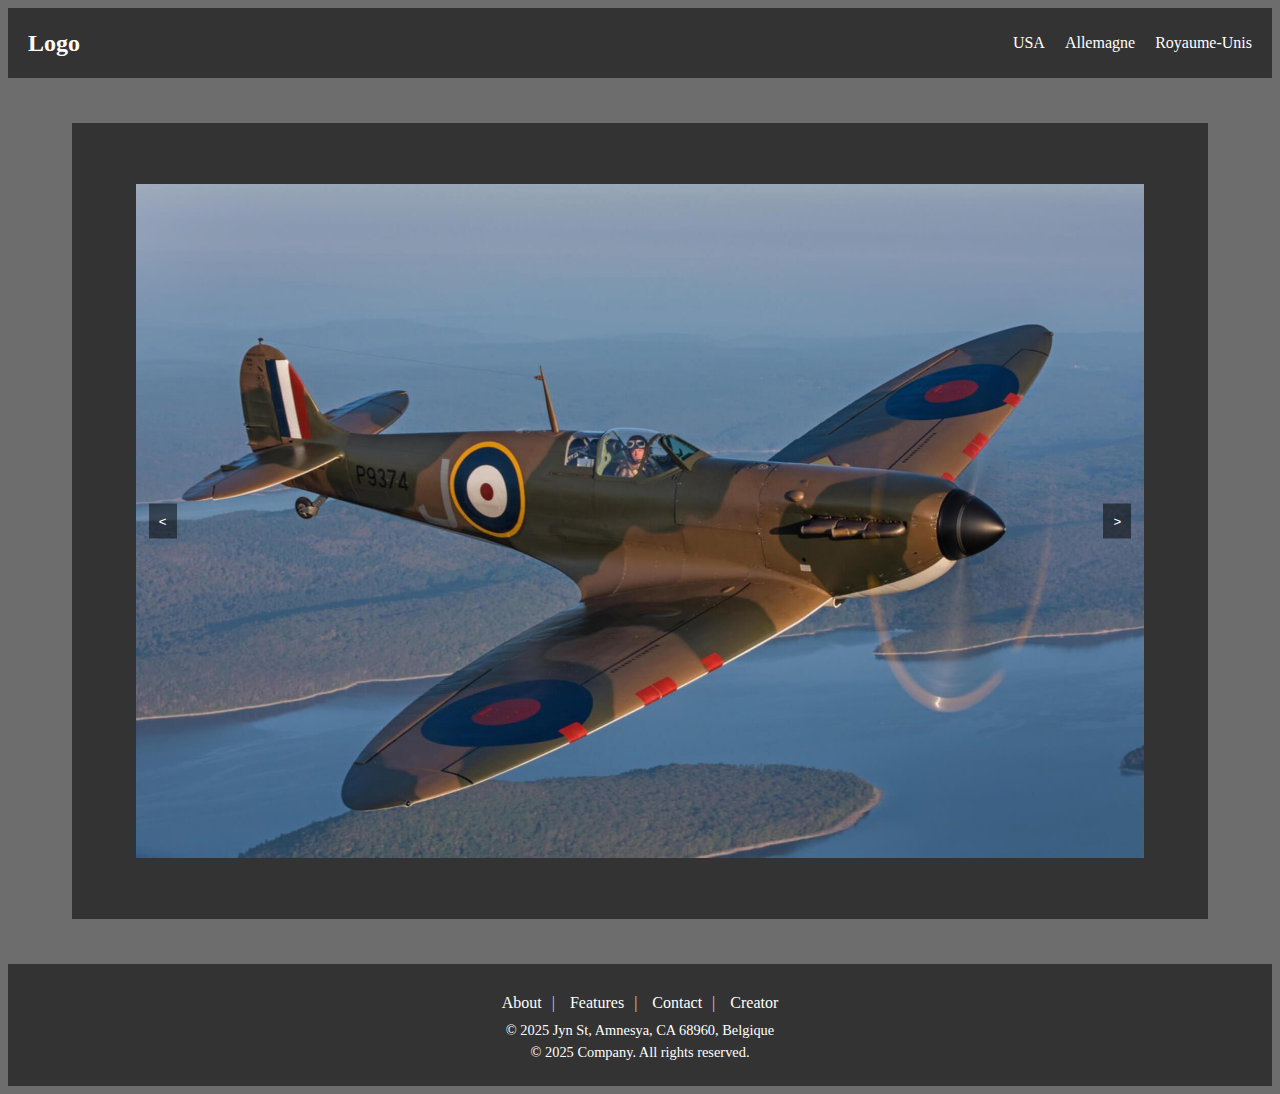
<file: index.html>
<!DOCTYPE html>
<html lang="fr">
<head>
    <meta charset="UTF-8">
    <meta name="viewport" content="width=device-width, initial-scale=1.0">
    <link rel="stylesheet" href="CSS/style.css">
    <title>Projet Web Jyn</title>
</head>
<body>
    <header>
        <nav class="navbar">
        <div class="logo">Logo</div> 
        <button class="menu-toggle">☰</button>
            <ul class="nav-links">
                <li><a href="HTML/USA.html">USA</a></li>
                <li><a href="HTML/Allemagne.html">Allemagne</a></li>
                <li><a href="HTML/UK.html">Royaume-Unis</a></li>
            </ul>     
        </nav>
    </header>
    <main>
        <div class="carousel">
            <div class="carousel-mov-container">
                <ul class="carousel-track">
                    <li class="carousel-slide current-slide">
                        <img src="SRC/Spitfire_Pc.jpg" alt="Image d'un spitfire en pleins vol">
                    </li>
                    <li class="carousel-slide">
                        <img src="SRC/B17_Pc.jpg" alt="Image d'un B17 en pleins vol">
                    </li>
                    <li class="carousel-slide">
                        <img src="SRC/Bf109_Pc.png" alt="Image d'un Bf109 en pleins vol">
                    </li>
                </ul>
            </div>
            <button class="carousel-button carousel-button-left">&lt;</button>
            <button class="carousel-button carousel-button-right">&gt;</button>
        </div>
    </main>
    <footer  class="footer-container">
        <ul class="footer-links">
            <li><a href="#">About</a></li>
            <li><a href="#">Features</a></li>
            <li><a href="mailto:enzo.pietrzak3108@gmail.com">Contact</a></li>
            <li><a href="https://github.com/kasouto31">Creator</a></li>
        </ul> 
        <p>&copy; 2025 Jyn St, Amnesya, CA 68960, Belgique</p>
        <p>&copy; 2025 Company. All rights reserved.</p>
    </footer>
    <script src="ScriptJs/script.js"></script>
</body>
</html>
</file>
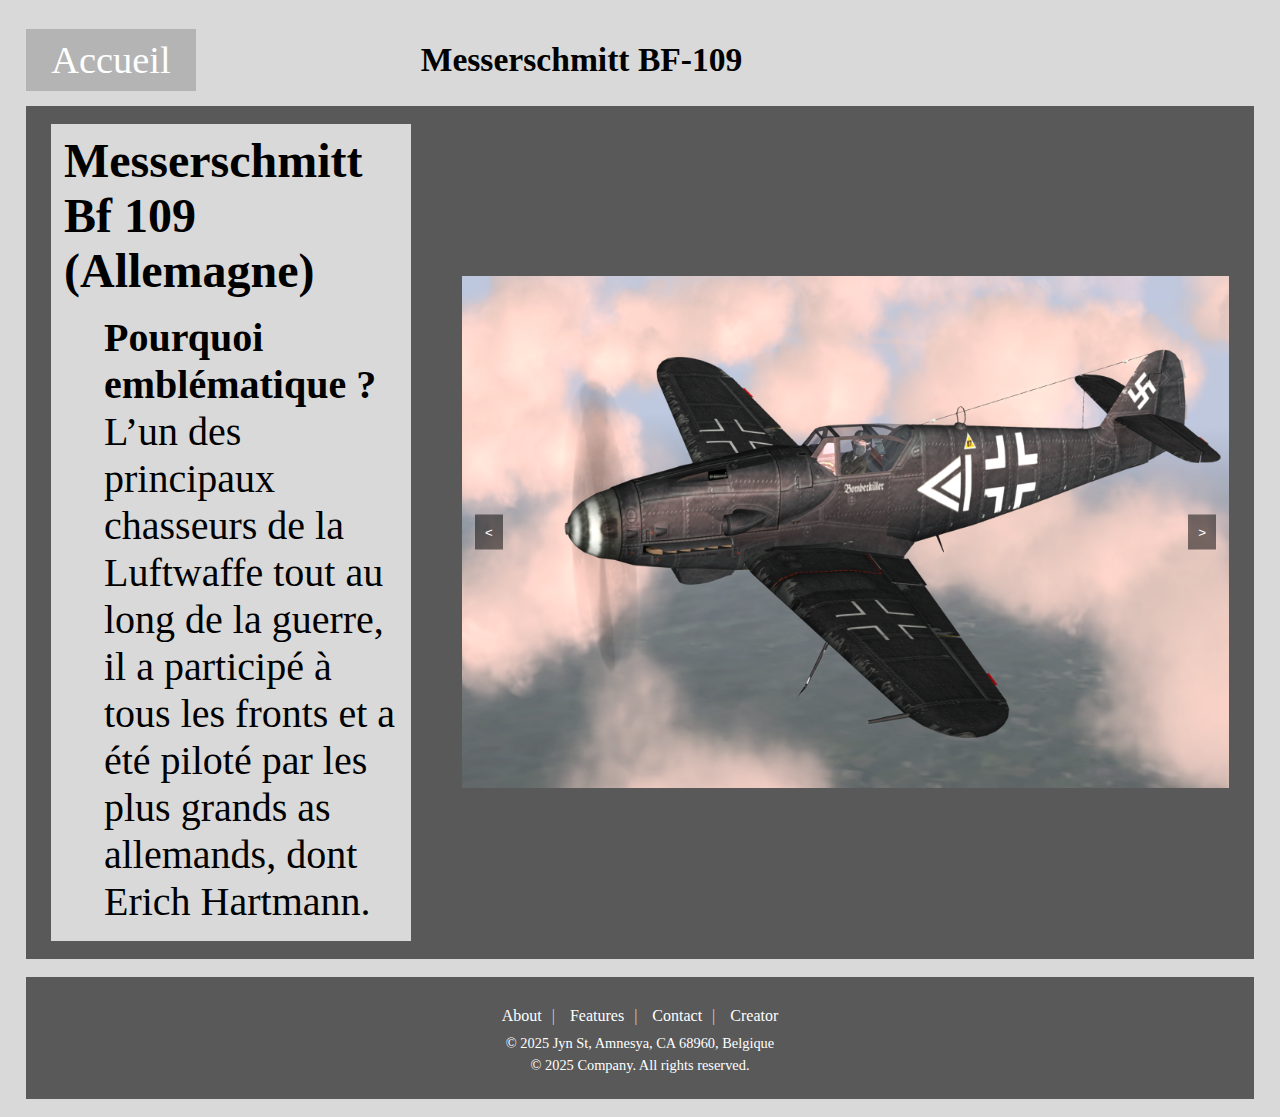
<file: HTML/Allemagne.html>
<!DOCTYPE html>
<html lang="fr">
<head>
    <meta charset="UTF-8">
    <meta name="viewport" content="width=device-width, initial-scale=1.0">
    <title>Messerschmitt BF-109</title>
    <link rel="stylesheet" href="../CSS/Allemagne.css">
</head>
<body>
    <header>
        <nav>   <!-- Navbar -->
            <a href="../index.html" class="btn">Accueil</a>
            <h1>Messerschmitt BF-109</h1>
        </nav>
    </header>
    <main>
        <section class="content">   <!-- Carousel + Texte -->
            <div class="info-box">  <!-- Texte -->
                <h2>Messerschmitt Bf 109 (Allemagne)</h2>
                <ul>
                    <li>
                        <p><strong>Pourquoi emblématique ?</strong><br>
                        L’un des principaux chasseurs de la Luftwaffe 
                        tout au long de la guerre, 
                        il a participé à tous les fronts et a été piloté 
                        par les plus grands as allemands, 
                        dont Erich Hartmann.</p>   
                    </li>           
                </ul>
            </div>
            <div class="carousel">  <!-- Carousel -->
                <div class="carousel-mov-container">
                    <ul class="carousel-track">
                        <li class="carousel-slide current-slide">
                            <img src="../SRC/Bf109_Pc.png" alt="Image d'un Messerschmitt Bf-109 en pleins vol">
                        </li>
                        <li class="carousel-slide">
                            <img src="../SRC/Bf-109-2.png" alt="Image d'un Messerschmitt Bf-109 en pleins vol">
                        </li>
                        <li class="carousel-slide">
                            <img src="../SRC/Bf-109-3.png" alt="Image d'un Messerschmitt Bf-109 en pleins vol">
                        </li>
                    </ul>
                </div>
                <button class="carousel-button carousel-button-left">&lt;</button>
                <button class="carousel-button carousel-button-right">&gt;</button>
            </div>
        </section>
    </main>
    <footer  class="footer-container">
        <ul class="footer-links">
            <li><a href="#">About</a></li>
            <li><a href="#">Features</a></li>
            <li><a href="mailto:enzo.pietrzak3108@gmail.com">Contact</a></li>
            <li><a href="https://github.com/kasouto31">Creator</a></li>
        </ul> 
        <p>&copy; 2025 Jyn St, Amnesya, CA 68960, Belgique</p>
        <p>&copy; 2025 Company. All rights reserved.</p>
    </footer>
    <script src="../ScriptJs/script_big_3.js"></script> <!-- Script pour le carousel -->
</body>
</html>
</file>
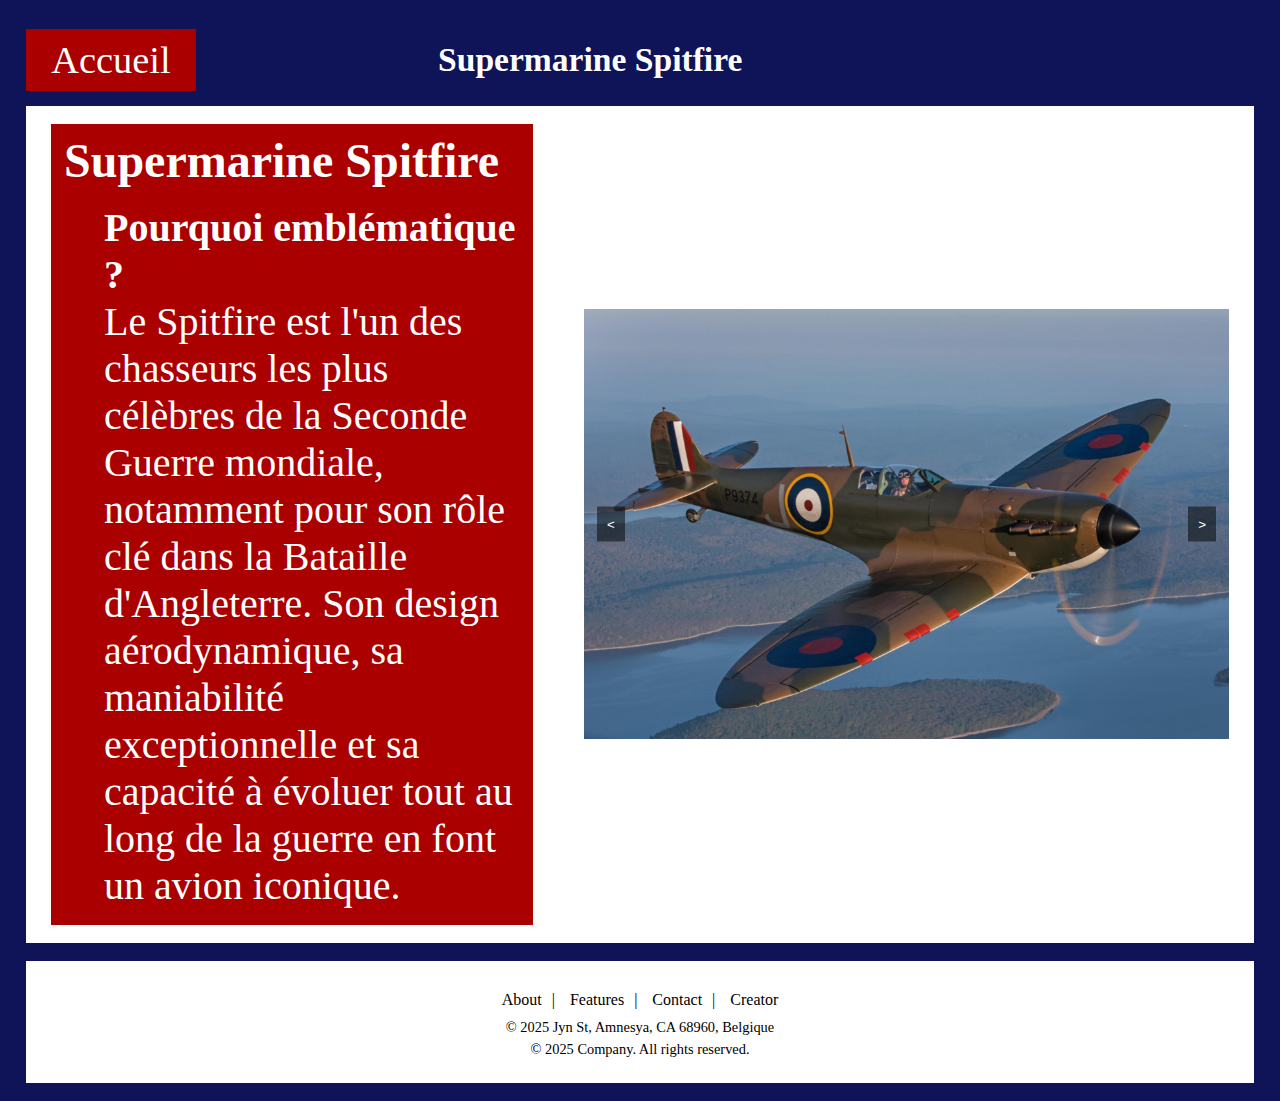
<file: HTML/UK.html>
<!DOCTYPE html>
<html lang="fr">
<head>
    <meta charset="UTF-8">
    <meta name="viewport" content="width=device-width, initial-scale=1.0">
    <title>Supermarine Spitfire</title>
    <link rel="stylesheet" href="../CSS/UK.css">
</head>
<body>
    <header>
        <nav>   <!-- Navbar -->
            <a href="../index.html" class="btn">Accueil</a>
            <h1>Supermarine Spitfire</h1>
        </nav>
    </header>
    <main>
        <section class="content">   <!-- Carousel + Texte -->
            <div class="info-box">  <!-- Texte -->
                <h2>Supermarine Spitfire</h2>
                <ul>
                    <li>
                        <p><strong>Pourquoi emblématique ?</strong><br>
                            Le Spitfire est l'un des chasseurs les plus célèbres 
                            de la Seconde Guerre mondiale, notamment pour son rôle 
                            clé dans la Bataille d'Angleterre. Son design aérodynamique, 
                            sa maniabilité exceptionnelle et sa capacité à évoluer tout 
                            au long de la guerre en font un avion iconique.</p>  
                    </li>            
                </ul>
            </div>
            <div class="carousel">  <!-- Carousel -->
                <div class="carousel-mov-container">
                    <ul class="carousel-track">
                        <li class="carousel-slide current-slide">
                            <img src="../SRC/Spitfire_Pc.jpg" alt="Image d'un Supermarine Spitfire en pleins vol">
                        </li>
                        <li class="carousel-slide">
                            <img src="../SRC/Spitfire-2.png" alt="Image d'un Supermarine Spitfire en pleins vol">
                        </li>
                        <li class="carousel-slide">
                            <img src="../SRC/Spitfire-3.png" alt="Image d'un Supermarine Spitfire en pleins vol">
                        </li>
                    </ul>
                </div>
                <button class="carousel-button carousel-button-left">&lt;</button>
                <button class="carousel-button carousel-button-right">&gt;</button>
            </div>
        </section>
    </main>
    <footer  class="footer-container">
        <ul class="footer-links">
            <li><a href="#">About</a></li>
            <li><a href="#">Features</a></li>
            <li><a href="mailto:enzo.pietrzak3108@gmail.com">Contact</a></li>
            <li><a href="https://github.com/kasouto31">Creator</a></li>
        </ul> 
        <p>&copy; 2025 Jyn St, Amnesya, CA 68960, Belgique</p>
        <p>&copy; 2025 Company. All rights reserved.</p>
    </footer>
    <script src="../ScriptJs/script_big_3.js"></script> <!-- Script pour le carousel -->
</body>
</html>
</file>
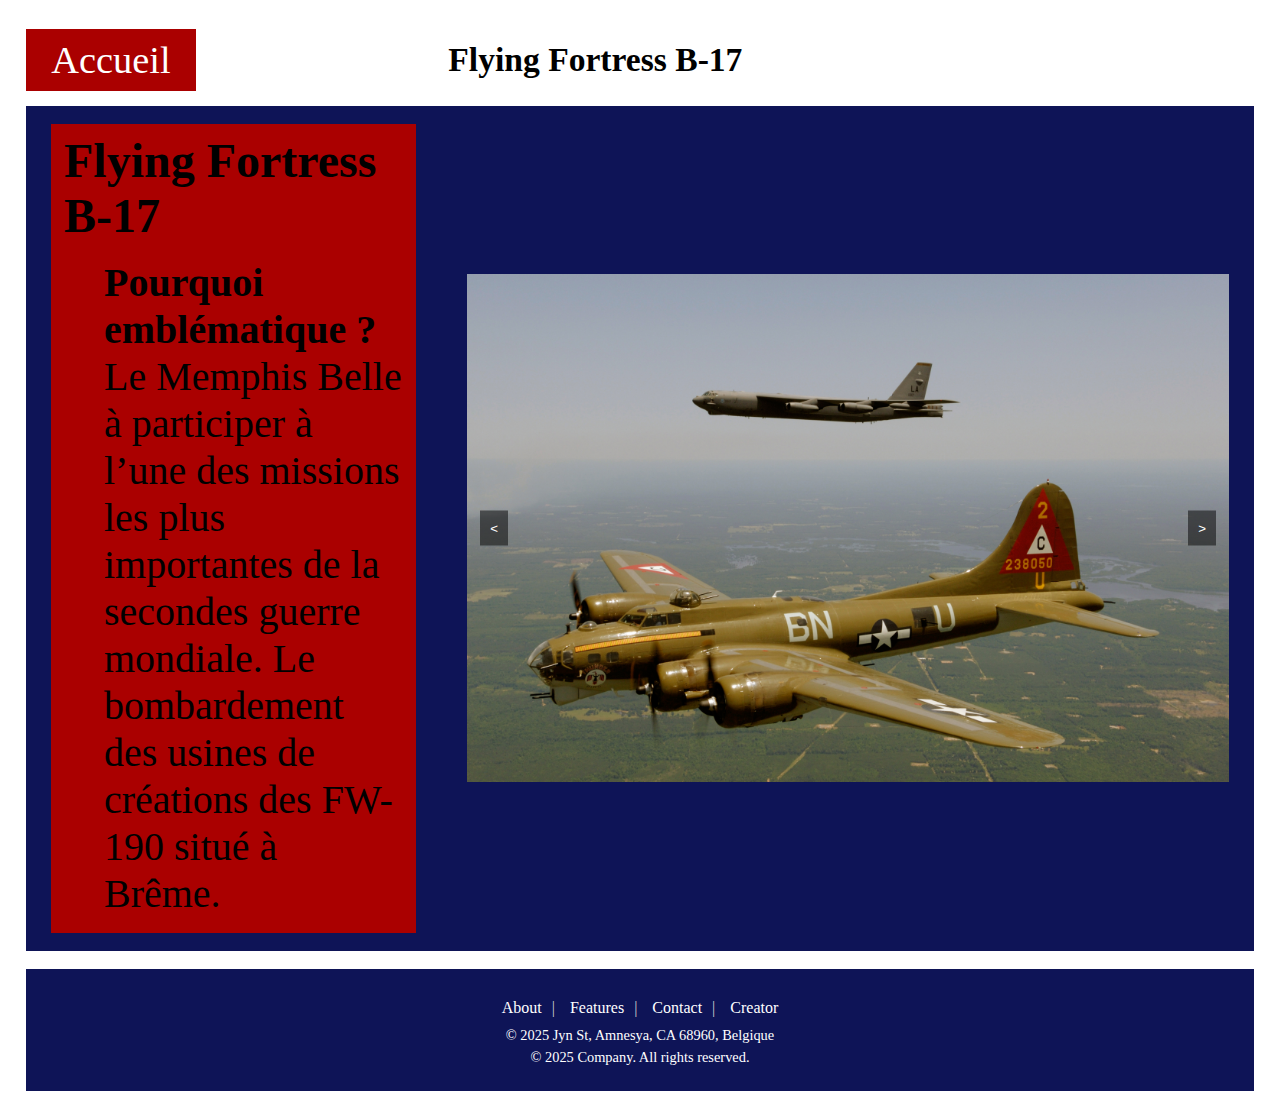
<file: HTML/USA.html>
<!DOCTYPE html>
<html lang="fr">
<head>
    <meta charset="UTF-8">
    <meta name="viewport" content="width=device-width, initial-scale=1.0">
    <title>Flying Fortress B-17</title>
    <link rel="stylesheet" href="../CSS/USA.css">
</head>
<body>
    <header>
        <nav>   <!-- Navbar -->
            <a href="../index.html" class="btn">Accueil</a>
            <h1>Flying Fortress B-17</h1>
        </nav>
    </header>
    <main>
        <section class="content">   <!-- Carousel + Texte -->
            <div class="info-box">  <!-- Texte -->
                <h2>Flying Fortress B-17</h2>
                <ul>
                    <li>
                        <p><strong>Pourquoi emblématique ?</strong><br>
                        Le Memphis Belle à participer à l’une des missions 
                        les plus importantes de la secondes guerre mondiale. 
                        Le bombardement des usines de créations des FW-190 
                        situé à Brême.</p>    
                    </li>              
                </ul>
            </div>
            <div class="carousel">  <!-- Carousel -->
                <div class="carousel-mov-container">
                    <ul class="carousel-track">
                        <li class="carousel-slide current-slide">
                            <img src="../SRC/B17_Pc.jpg" alt="Image d'un Flying Fortress B17 en pleins vol">
                        </li>
                        <li class="carousel-slide">
                            <img src="../SRC/B17-2.png" alt="Image d'un Flying Fortress B17 en pleins vol">
                        </li>
                        <li class="carousel-slide">
                            <img src="../SRC/B17-3.png" alt="Image d'un Flying Fortress B17 en pleins vol">
                        </li>
                    </ul>
                </div>
                <button class="carousel-button carousel-button-left">&lt;</button>
                <button class="carousel-button carousel-button-right">&gt;</button>
            </div>
        </section>
    </main>
    <footer  class="footer-container">
        <ul class="footer-links">
            <li><a href="#">About</a></li>
            <li><a href="#">Features</a></li>
            <li><a href="mailto:enzo.pietrzak3108@gmail.com">Contact</a></li>
            <li><a href="https://github.com/kasouto31">Creator</a></li>
        </ul> 
        <p>&copy; 2025 Jyn St, Amnesya, CA 68960, Belgique</p>
        <p>&copy; 2025 Company. All rights reserved.</p>
    </footer>
    <script src="../ScriptJs/script_big_3.js"></script> <!-- Script pour le carousel -->
</body>
</html>
</file>
<file: CSS/style.css>
:root {
    --background-color: #6d6d6d;
    --container-color: #333;
    --white-color: #fff;
    --black-color: #000;
    --text-color: #00bcd4;
}

/*Mise en oeuvre d'une règle définitive*/
li {
    list-style: none;
}

body{
    background-color: var(--background-color);
}

/* 
 /$$   /$$                            /$$$$$$$                     
| $$$ | $$                           | $$__  $$                    
| $$$$| $$  /$$$$$$  /$$    /$$      | $$  \ $$  /$$$$$$   /$$$$$$ 
| $$ $$ $$ |____  $$|  $$  /$$/      | $$$$$$$  |____  $$ /$$__  $$
| $$  $$$$  /$$$$$$$ \  $$/$$/       | $$__  $$  /$$$$$$$| $$  \__/
| $$\  $$$ /$$__  $$  \  $$$/        | $$  \ $$ /$$__  $$| $$      
| $$ \  $$|  $$$$$$$   \  $/         | $$$$$$$/|  $$$$$$$| $$      
|__/  \__/ \_______/    \_/          |_______/  \_______/|__/ */
.navbar {
    display: flex;
    justify-content: space-between;
    align-items: center;
    padding: 10px 20px;
    background-color: var(--container-color);
    color: var(--white-color);
    position: relative;
}

.navbar .logo {
    font-size: 1.5rem;
    font-weight: bold;
}

.navbar .nav-links {
    display: flex;
    list-style: none;
    gap: 20px;
}

.navbar .nav-links li a {
    text-decoration: none;
    color: var(--white-color);
    transition: color 0.3s;
}

.navbar .nav-links li a:hover {
    color: var(--text-color);
}

/* Menu toggle button (for mobile)  */
.menu-toggle {
    display: none; /* Caché par défaut */
    font-size: 1.5rem;
    background: none;
    border: none;
    color: var(--white-color);
    cursor: pointer;
}

/*Donner de l'espace entre le carousel et la nav bar*/
main {
    background-color: var(--container-color);
    margin: 5vh 5vw;
    padding: 5vh 5vw;
}

/*
  /$$$$$$   /$$$$$$  /$$$$$$$   /$$$$$$  /$$   /$$  /$$$$$$  /$$$$$$$$ /$$      
 /$$__  $$ /$$__  $$| $$__  $$ /$$__  $$| $$  | $$ /$$__  $$| $$_____/| $$      
| $$  \__/| $$  \ $$| $$  \ $$| $$  \ $$| $$  | $$| $$  \__/| $$      | $$      
| $$      | $$$$$$$$| $$$$$$$/| $$  | $$| $$  | $$|  $$$$$$ | $$$$$   | $$      
| $$      | $$__  $$| $$__  $$| $$  | $$| $$  | $$ \____  $$| $$__/   | $$      
| $$    $$| $$  | $$| $$  \ $$| $$  | $$| $$  | $$ /$$  \ $$| $$      | $$      
|  $$$$$$/| $$  | $$| $$  | $$|  $$$$$$/|  $$$$$$/|  $$$$$$/| $$$$$$$$| $$$$$$$$
 \______/ |__/  |__/|__/  |__/ \______/  \______/  \______/ |________/|________/*/
.carousel {
    position: relative;
    max-width: 300%;
    max-height: 90vh; /*Peut créer un bug de coupage de l'image parfois*/
    overflow: hidden;
}

.carousel-track-container {
    position: relative;
    width: 100%;
    overflow: hidden;
}

.carousel-track {
    padding-left: 0;
    display: flex;
    transition: transform 0.5s ease-in-out;
}

.carousel-slide {
    min-width: 100%;
    transition: opacity 0.5s ease-in-out;
}

.carousel-slide img {
    width: 100%;
    display: block;
}

.carousel-button {
    position: absolute;
    top: 50%;
    transform: translateY(-50%);
    background-color: rgba(0, 0, 0, 0.5);
    color: var(--white-color);
    border: none;
    cursor: pointer;
    padding: 10px;
    z-index: 10;
}

.carousel-button-left {
    left: 1vw;
}

.carousel-button-right {
    right: 1vw;
}

.carousel-button:focus {
    outline: none;
}

/*
/$$$$$$$$ /$$$$$$   /$$$$$$  /$$$$$$$$ /$$$$$$$$ /$$$$$$$ 
| $$_____//$$__  $$ /$$__  $$|__  $$__/| $$_____/| $$__  $$
| $$     | $$  \ $$| $$  \ $$   | $$   | $$      | $$  \ $$
| $$$$$  | $$  | $$| $$  | $$   | $$   | $$$$$   | $$$$$$$/
| $$__/  | $$  | $$| $$  | $$   | $$   | $$__/   | $$__  $$
| $$     | $$  | $$| $$  | $$   | $$   | $$      | $$  \ $$
| $$     |  $$$$$$/|  $$$$$$/   | $$   | $$$$$$$$| $$  | $$
|__/      \______/  \______/    |__/   |________/|__/  |__/*/
.footer-container {
    text-align: center;
    padding: 20px;
    background-color: var(--container-color);
    color: var(--white-color);
}

.footer-links {
    display: flex;
    justify-content: center;
    align-items: center;
    padding: 0;
    margin: 10px 0;
    gap: 15px;
}

.footer-links li {
    list-style: none;
    position: relative;
}

.footer-links li:not(:last-child)::after {
    content: '|';
    margin-left: 10px;
    color: #ccc;
}

.footer-links a {
    text-decoration: none;
    color: white;
    transition: 0.3s ease-in-out;
}

.footer-links a:hover {
    color: var(--text-color)
}

.footer-container p {
    margin: 5px 0;
    font-size: 0.9rem;
}

/*
 /$$$$$$$                                                              /$$                    
| $$__  $$                                                            |__/                    
| $$  \ $$  /$$$$$$   /$$$$$$$  /$$$$$$   /$$$$$$  /$$$$$$$   /$$$$$$$ /$$ /$$    /$$ /$$$$$$ 
| $$$$$$$/ /$$__  $$ /$$_____/ /$$__  $$ /$$__  $$| $$__  $$ /$$_____/| $$|  $$  /$$//$$__  $$
| $$__  $$| $$$$$$$$|  $$$$$$ | $$  \ $$| $$  \ $$| $$  \ $$|  $$$$$$ | $$ \  $$/$$/| $$$$$$$$
| $$  \ $$| $$_____/ \____  $$| $$  | $$| $$  | $$| $$  | $$ \____  $$| $$  \  $$$/ | $$_____/
| $$  | $$|  $$$$$$$ /$$$$$$$/| $$$$$$$/|  $$$$$$/| $$  | $$ /$$$$$$$/| $$   \  $/  |  $$$$$$$
|__/  |__/ \_______/|_______/ | $$____/  \______/ |__/  |__/|_______/ |__/    \_/    \_______/
                              | $$                                                            
                              | $$                                                            
                              |__/    
*/


/*
NAV BAR
*/
@media (max-width: 600px) {

    main {          
        margin: 5vh 2vw;
        padding: 2vh 2vw;
    }

    main.active {      /*Laisser un peu plus de place pour le toggle menu*/
        margin: 15vh 5vw;
        margin-bottom: 5vw;
        padding: 5vh 5vw;
    }

    .nav-links {
        opacity: 0; /*Cacher le menu de base*/
        flex-direction: column;
        position: absolute;
        top: 100%;
        right: 0;
        background-color: var(--container-color);
        width: 100%; /* S'assure que le menu prend toute la largeur */
        text-align: center;
        padding: 1vh 0; /* Ajoute un peu d'espace autour des liens */
        margin: 1vw 0; /* Ajoute un peu d'espace autour du menu */
        box-shadow: 0 4px 6px rgba(0, 0, 0, 0.1); /* Ajoute une ombre pour un effet visuel */
        
        /*Ajouter l'animation*/
        transition: opacity 0.5s ease, transform 0.5s ease;
    }

    .menu-toggle {
        display: block;
        position: absolute;
        top: 10px;
        right: 20px;
        z-index: 1100; /* S'assure que le bouton est au-dessus */
    }

    .nav-links.active {
        display: flex !important;  /* Afficher le menu lorsqu'il est actif */
        flex-direction: column;

        /*animation*/
        transition: opacity 0.5s ease-in-out, transform 0.5s ease;
        transform: scale(0.8);
        opacity: 1; 
    }

    .nav-links ul {
        padding: 0;
        margin: 0;
    }

    .nav-links ul li {
        margin: 10px 0; /* Ajoute de l'espace entre les liens */
    }

    .nav-links ul li a {
        font-size: 1rem; /* Taille de texte adaptée pour mobile */
    }
}

/*Carousel*/
@media (max-width: 600px) {
    .carousel {
        max-width: 100%; /* Limite la largeur à celle de l'écran */
        margin: 20px auto; /* Centre le carousel et ajoute de l'espace autour */
    }

    .carousel-slide img {
        width: 100%; /* S'assure que les images s'adaptent à la largeur */
        height: auto; /* Maintient les proportions des images */
    }

    .carousel-button {
        padding: 5px; /* Réduit la taille des boutons pour mobile */
    }
}

/*FOOTER (pieds de page)*/
@media (max-width: 600px) {
    .footer-container {
        font-size: 0.8rem; /* Réduit la taille du texte */
        padding: 10px; /* Réduit le padding */
    }

    .footer-links {
        flex-direction: column; /* Empile les liens verticalement */
        gap: 5px; /* Réduit l'espace entre les liens */
    }

    .footer-links li:not(:last-child)::after {
        content: ''; /* Supprime le séparateur '|' pour mobile */
    }
}
</file>
<file: CSS/Allemagne.css>
/*
Malheureusement je dois faire plusieurs css à cause des couleurs de background 
qui sont différentes pour chaque pages
*/

:root {
    --background-color: #D9D9D9;
    --container-color: #595959;
    --btn-color: #B4B4B4;
    --white-color: #FFFFFF;
    --black-color: #000000;
    --text-color: #00bcd4;
}


/*Mise en oeuvre d'une règle définitive*/
li {
    list-style: none;
}

body {
    background-color: var(--background-color);
    margin: 2vh 2vw;
}

/* 
 /$$   /$$                            /$$$$$$$                     
| $$$ | $$                           | $$__  $$                    
| $$$$| $$  /$$$$$$  /$$    /$$      | $$  \ $$  /$$$$$$   /$$$$$$ 
| $$ $$ $$ |____  $$|  $$  /$$/      | $$$$$$$  |____  $$ /$$__  $$
| $$  $$$$  /$$$$$$$ \  $$/$$/       | $$__  $$  /$$$$$$$| $$  \__/
| $$\  $$$ /$$__  $$  \  $$$/        | $$  \ $$ /$$__  $$| $$      
| $$ \  $$|  $$$$$$$   \  $/         | $$$$$$$/|  $$$$$$$| $$      
|__/  \__/ \_______/    \_/          |_______/  \_______/|__/ */

nav {
    display: flex;
    justify-content: space-between;
    align-items: center;
    margin-bottom: 0.5vh;
}

nav h1 {
    color: var(--black-color);
    margin-right: 40vw;
    font-size: 2.1em;
}

.btn {
    background-color: var(--btn-color);
    padding: 1vh 2vw;
    margin-right: 2vw;
    font-size: 2.4em;
    border: none;
    color: var(--white-color);
    text-decoration: none;
}

.btn a {
    text-decoration: none;
    color: var(--white-color);
}

.btn:hover {
    background-color: var(--container-color);
    transition: 0.5s ease-in-out;
}

/*
/$$$$$$$                     
| $$__  $$                    
| $$  \ $$  /$$$$$$  /$$   /$$
| $$$$$$$  /$$__  $$|  $$ /$$/
| $$__  $$| $$  \ $$ \  $$$$/ 
| $$  \ $$| $$  | $$  >$$  $$ 
| $$$$$$$/|  $$$$$$/ /$$/\  $$
|_______/  \______/ |__/  \__/ 
*/

.content {
    position: relative;
    display: flex;
    /*flex-direction: baseline;*/
    align-items: center;
    background-color: var(--container-color);
    color: var(--black-color);
}

.info-box {
    margin: 2vh 2vw;
    background-color: var(--background-color);
}

h2 {
    font-size: 3em;
    margin: 1vh 1vw;
}

p {
    font-size: 2.5em;
    margin: 1vh 1vw;
}

/*
  /$$$$$$   /$$$$$$  /$$$$$$$   /$$$$$$  /$$   /$$  /$$$$$$  /$$$$$$$$ /$$      
 /$$__  $$ /$$__  $$| $$__  $$ /$$__  $$| $$  | $$ /$$__  $$| $$_____/| $$      
| $$  \__/| $$  \ $$| $$  \ $$| $$  \ $$| $$  | $$| $$  \__/| $$      | $$      
| $$      | $$$$$$$$| $$$$$$$/| $$  | $$| $$  | $$|  $$$$$$ | $$$$$   | $$      
| $$      | $$__  $$| $$__  $$| $$  | $$| $$  | $$ \____  $$| $$__/   | $$      
| $$    $$| $$  | $$| $$  \ $$| $$  | $$| $$  | $$ /$$  \ $$| $$      | $$      
|  $$$$$$/| $$  | $$| $$  | $$|  $$$$$$/|  $$$$$$/|  $$$$$$/| $$$$$$$$| $$$$$$$$
 \______/ |__/  |__/|__/  |__/ \______/  \______/  \______/ |________/|________/*/

.carousel {
    margin: 2vh 2vw;
    position: relative;
    max-width: 300%;
    max-height: 90vh; /*Peut créer un bug de coupage de l'image parfois*/
    overflow: hidden;
}

.carousel-track-container {
    position: relative;
    width: 100%;
    overflow: hidden;
}

.carousel-track {
    padding-left: 0;
    display: flex;
    transition: transform 0.5s ease-in-out;
}

.carousel-slide {
    min-width: 100%;
    transition: opacity 0.5s ease-in-out;
}

.carousel-slide img {
    width: 100%;
    display: block;
}

.carousel-button {
    position: absolute;
    top: 50%;
    transform: translateY(-50%);
    background-color: rgba(0, 0, 0, 0.5);
    color: var(--white-color);
    border: none;
    cursor: pointer;
    padding: 10px;
    z-index: 10;
}

.carousel-button-left {
    left: 1vw;
}

.carousel-button-right {
    right: 1vw;
}

.carousel-button:focus {
    outline: none;
}

/*
/$$$$$$$$ /$$$$$$   /$$$$$$  /$$$$$$$$ /$$$$$$$$ /$$$$$$$ 
| $$_____//$$__  $$ /$$__  $$|__  $$__/| $$_____/| $$__  $$
| $$     | $$  \ $$| $$  \ $$   | $$   | $$      | $$  \ $$
| $$$$$  | $$  | $$| $$  | $$   | $$   | $$$$$   | $$$$$$$/
| $$__/  | $$  | $$| $$  | $$   | $$   | $$__/   | $$__  $$
| $$     | $$  | $$| $$  | $$   | $$   | $$      | $$  \ $$
| $$     |  $$$$$$/|  $$$$$$/   | $$   | $$$$$$$$| $$  | $$
|__/      \______/  \______/    |__/   |________/|__/  |__/*/
.footer-container {
    margin-top: 2vh;
    text-align: center;
    padding: 20px;
    background-color: var(--container-color);
    color: var(--white-color);
}

.footer-links {
    display: flex;
    justify-content: center;
    align-items: center;
    padding: 0;
    margin: 10px 0;
    gap: 15px;
}

.footer-links li {
    list-style: none;
    position: relative;
}

.footer-links li:not(:last-child)::after {
    content: '|';
    margin-left: 10px;
    color: #ccc;
}

.footer-links a {
    text-decoration: none;
    color: var(--white-color);
    transition: 0.3s ease-in-out;
}

.footer-links a:hover {
    color: var(--text-color)
}

.footer-container p {
    margin: 5px 0;
    font-size: 0.9rem;
}


/*
 /$$$$$$$                                                              /$$                    
| $$__  $$                                                            |__/                    
| $$  \ $$  /$$$$$$   /$$$$$$$  /$$$$$$   /$$$$$$  /$$$$$$$   /$$$$$$$ /$$ /$$    /$$ /$$$$$$ 
| $$$$$$$/ /$$__  $$ /$$_____/ /$$__  $$ /$$__  $$| $$__  $$ /$$_____/| $$|  $$  /$$//$$__  $$
| $$__  $$| $$$$$$$$|  $$$$$$ | $$  \ $$| $$  \ $$| $$  \ $$|  $$$$$$ | $$ \  $$/$$/| $$$$$$$$
| $$  \ $$| $$_____/ \____  $$| $$  | $$| $$  | $$| $$  | $$ \____  $$| $$  \  $$$/ | $$_____/
| $$  | $$|  $$$$$$$ /$$$$$$$/| $$$$$$$/|  $$$$$$/| $$  | $$ /$$$$$$$/| $$   \  $/  |  $$$$$$$
|__/  |__/ \_______/|_______/ | $$____/  \______/ |__/  |__/|_______/ |__/    \_/    \_______/
                              | $$                                                            
                              | $$                                                            
                              |__/    
*/
/*TEL*/
@media (max-width: 600px) {
    nav h1 {
        margin-right: 20vw;
    }

    .info-box {
        order: 2;   /*Met le texte en second élément*/
    }

    .btn {
        font-size: 1.5em;
    }

    .content {
        flex-direction: column;
    }

    h2 {
        font-size: 2.5em;
    }

    p {
        font-size: 2em;
    }

    .carousel {
        max-height: 50vh;
        order: 1;       /*Permet de mettre le caroussel en première élément (comem sur la MockUp de base*/
    }
}

/*FOOTER (pieds de page)*/
@media (max-width: 600px) {
    .footer-container {
        font-size: 0.8rem; /* Réduit la taille du texte */
        padding: 10px; /* Réduit le padding */
    }

    .footer-links {
        flex-direction: column; /* Empile les liens verticalement */
        gap: 5px; /* Réduit l'espace entre les liens */
    }

    .footer-links li:not(:last-child)::after {
        content: ''; /* Supprime le séparateur '|' pour mobile */
    }
}

/*Quelques ajustements pour tablette*/
@media (min-width: 601px) and (max-width: 1024px) {
    
    h2 {
        font-size: 2em;
    }

    p {
        font-size: 1.3em;
    }
}
</file>
<file: CSS/UK.css>
/*
Malheureusement je dois faire plusieurs css à cause des couleurs de background 
qui sont différentes pour chaque pages
*/

:root {
    --background-color: #0E1457;
    --container-color: #FFFFFF;
    --btn-color: #AA0000;
    --white-color: #FFFFFF;
    --black-color: #000000;
    --text-color: #00bcd4;
    --separator-color: #000000;
}

/*Mise en oeuvre d'une règle définitive*/
li {
    list-style: none;
}

body {
    background-color: var(--background-color);
    margin: 2vh 2vw;
}

/* 
 /$$   /$$                            /$$$$$$$                     
| $$$ | $$                           | $$__  $$                    
| $$$$| $$  /$$$$$$  /$$    /$$      | $$  \ $$  /$$$$$$   /$$$$$$ 
| $$ $$ $$ |____  $$|  $$  /$$/      | $$$$$$$  |____  $$ /$$__  $$
| $$  $$$$  /$$$$$$$ \  $$/$$/       | $$__  $$  /$$$$$$$| $$  \__/
| $$\  $$$ /$$__  $$  \  $$$/        | $$  \ $$ /$$__  $$| $$      
| $$ \  $$|  $$$$$$$   \  $/         | $$$$$$$/|  $$$$$$$| $$      
|__/  \__/ \_______/    \_/          |_______/  \_______/|__/ */

nav {
    display: flex;
    justify-content: space-between;
    align-items: center;
    margin-bottom: 0.5vh;
}

nav h1 {
    color: var(--white-color);
    margin-right: 40vw;
    font-size: 2.1em;
}

.btn {
    background-color: var(--btn-color);
    padding: 1vh 2vw;
    margin-right: 2vw;
    font-size: 2.4em;
    border: none;
    color: var(--white-color);
    text-decoration: none;
}

.btn a {
    text-decoration: none;
    color: var(--white-color);
}

.btn:hover {
    background-color: var(--container-color);
    color: var(--btn-color);
    transition: 0.5s ease-in-out;
}

/*
/$$$$$$$                     
| $$__  $$                    
| $$  \ $$  /$$$$$$  /$$   /$$
| $$$$$$$  /$$__  $$|  $$ /$$/
| $$__  $$| $$  \ $$ \  $$$$/ 
| $$  \ $$| $$  | $$  >$$  $$ 
| $$$$$$$/|  $$$$$$/ /$$/\  $$
|_______/  \______/ |__/  \__/ 
*/

.content {
    position: relative;
    display: flex;
    /*flex-direction: baseline;*/
    align-items: center;
    background-color: var(--container-color);
    color: var(--white-color);
}

.info-box {
    margin: 2vh 2vw;
    background-color: var(--btn-color);
}

h2 {
    font-size: 3em;
    margin: 1vh 1vw;
}

p {
    font-size: 2.5em;
    margin: 1vh 1vw;
}

/*
  /$$$$$$   /$$$$$$  /$$$$$$$   /$$$$$$  /$$   /$$  /$$$$$$  /$$$$$$$$ /$$      
 /$$__  $$ /$$__  $$| $$__  $$ /$$__  $$| $$  | $$ /$$__  $$| $$_____/| $$      
| $$  \__/| $$  \ $$| $$  \ $$| $$  \ $$| $$  | $$| $$  \__/| $$      | $$      
| $$      | $$$$$$$$| $$$$$$$/| $$  | $$| $$  | $$|  $$$$$$ | $$$$$   | $$      
| $$      | $$__  $$| $$__  $$| $$  | $$| $$  | $$ \____  $$| $$__/   | $$      
| $$    $$| $$  | $$| $$  \ $$| $$  | $$| $$  | $$ /$$  \ $$| $$      | $$      
|  $$$$$$/| $$  | $$| $$  | $$|  $$$$$$/|  $$$$$$/|  $$$$$$/| $$$$$$$$| $$$$$$$$
 \______/ |__/  |__/|__/  |__/ \______/  \______/  \______/ |________/|________/*/

.carousel {
    margin: 2vh 2vw;
    position: relative;
    max-width: 300%;
    max-height: 90vh; /*Peut créer un bug de coupage de l'image parfois*/
    overflow: hidden;
}

.carousel-track-container {
    position: relative;
    width: 100%;
    overflow: hidden;
}

.carousel-track {
    padding-left: 0;
    display: flex;
    transition: transform 0.5s ease-in-out;
}

.carousel-slide {
    min-width: 100%;
    transition: opacity 0.5s ease-in-out;
}

.carousel-slide img {
    width: 100%;
    display: block;
}

.carousel-button {
    position: absolute;
    top: 50%;
    transform: translateY(-50%);
    background-color: rgba(0, 0, 0, 0.5);
    color: var(--white-color);
    border: none;
    cursor: pointer;
    padding: 10px;
    z-index: 10;
}

.carousel-button-left {
    left: 1vw;
}

.carousel-button-right {
    right: 1vw;
}

.carousel-button:focus {
    outline: none;
}

/*
/$$$$$$$$ /$$$$$$   /$$$$$$  /$$$$$$$$ /$$$$$$$$ /$$$$$$$ 
| $$_____//$$__  $$ /$$__  $$|__  $$__/| $$_____/| $$__  $$
| $$     | $$  \ $$| $$  \ $$   | $$   | $$      | $$  \ $$
| $$$$$  | $$  | $$| $$  | $$   | $$   | $$$$$   | $$$$$$$/
| $$__/  | $$  | $$| $$  | $$   | $$   | $$__/   | $$__  $$
| $$     | $$  | $$| $$  | $$   | $$   | $$      | $$  \ $$
| $$     |  $$$$$$/|  $$$$$$/   | $$   | $$$$$$$$| $$  | $$
|__/      \______/  \______/    |__/   |________/|__/  |__/*/
.footer-container {
    margin-top: 2vh;
    text-align: center;
    padding: 20px;
    background-color: var(--container-color);
    color: var(--black-color);
}

.footer-links {
    display: flex;
    justify-content: center;
    align-items: center;
    padding: 0;
    margin: 10px 0;
    gap: 15px;
}

.footer-links li {
    list-style: none;
    position: relative;
}

.footer-links li:not(:last-child)::after {
    content: '|';
    margin-left: 10px;
    color: var(--separator-color)
}

.footer-links a {
    text-decoration: none;
    color: var(--black-color);
    transition: 0.3s ease-in-out;
}

.footer-links a:hover {
    color: var(--text-color)
}

.footer-container p {
    margin: 5px 0;
    font-size: 0.9rem;
}


/*
 /$$$$$$$                                                              /$$                    
| $$__  $$                                                            |__/                    
| $$  \ $$  /$$$$$$   /$$$$$$$  /$$$$$$   /$$$$$$  /$$$$$$$   /$$$$$$$ /$$ /$$    /$$ /$$$$$$ 
| $$$$$$$/ /$$__  $$ /$$_____/ /$$__  $$ /$$__  $$| $$__  $$ /$$_____/| $$|  $$  /$$//$$__  $$
| $$__  $$| $$$$$$$$|  $$$$$$ | $$  \ $$| $$  \ $$| $$  \ $$|  $$$$$$ | $$ \  $$/$$/| $$$$$$$$
| $$  \ $$| $$_____/ \____  $$| $$  | $$| $$  | $$| $$  | $$ \____  $$| $$  \  $$$/ | $$_____/
| $$  | $$|  $$$$$$$ /$$$$$$$/| $$$$$$$/|  $$$$$$/| $$  | $$ /$$$$$$$/| $$   \  $/  |  $$$$$$$
|__/  |__/ \_______/|_______/ | $$____/  \______/ |__/  |__/|_______/ |__/    \_/    \_______/
                              | $$                                                            
                              | $$                                                            
                              |__/    
*/
/*TEL*/
@media (max-width: 600px) {
    nav h1 {
        margin-right: 20vw;
    }

    .info-box {
        order: 2;   /*Met le texte en second élément*/
    }

    .btn {
        font-size: 1.5em;
    }

    .content {
        flex-direction: column;
    }

    h2 {
        font-size: 2.5em;
    }

    p {
        font-size: 2em;
    }

    .carousel {
        max-height: 50vh;
        order: 1;
    }
}

/*FOOTER (pieds de page)*/
@media (max-width: 600px) {
    .footer-container {
        font-size: 0.8rem; /* Réduit la taille du texte */
        padding: 10px; /* Réduit le padding */
    }

    .footer-links {
        flex-direction: column; /* Empile les liens verticalement */
        gap: 5px; /* Réduit l'espace entre les liens */
    }

    .footer-links li:not(:last-child)::after {
        content: ''; /* Supprime le séparateur '|' pour mobile */
    }
}

/*Quelques ajustements pour tablette*/
@media (min-width: 601px) and (max-width: 1024px) {
    
    h2 {
        font-size: 2em;
    }

    p {
        font-size: 1.3em;
    }
}
</file>
<file: CSS/USA.css>
/*
Malheureusement je dois faire plusieurs css à cause des couleurs de background 
qui sont différentes pour chaque pages
*/

:root {
    --background-color: #FFFFFF;
    --container-color: #0E1457;
    --btn-color: #AA0000;
    --white-color: #FFFFFF;
    --black-color: #000000;
    --text-color: #00bcd4;
    --separator-color: #ccc;
}

/*Mise en oeuvre d'une règle définitive*/
li {
    list-style: none;
}

body {
    background-color: var(--background-color);
    margin: 2vh 2vw;
}

/* 
 /$$   /$$                            /$$$$$$$                     
| $$$ | $$                           | $$__  $$                    
| $$$$| $$  /$$$$$$  /$$    /$$      | $$  \ $$  /$$$$$$   /$$$$$$ 
| $$ $$ $$ |____  $$|  $$  /$$/      | $$$$$$$  |____  $$ /$$__  $$
| $$  $$$$  /$$$$$$$ \  $$/$$/       | $$__  $$  /$$$$$$$| $$  \__/
| $$\  $$$ /$$__  $$  \  $$$/        | $$  \ $$ /$$__  $$| $$      
| $$ \  $$|  $$$$$$$   \  $/         | $$$$$$$/|  $$$$$$$| $$      
|__/  \__/ \_______/    \_/          |_______/  \_______/|__/ */

nav {
    display: flex;
    justify-content: space-between;
    align-items: center;
    margin-bottom: 0.5vh;
}

nav h1 {
    color: var(--black-color);
    margin-right: 40vw;
    font-size: 2.1em;
}

.btn {
    background-color: var(--btn-color);
    padding: 1vh 2vw;
    margin-right: 2vw;
    font-size: 2.4em;
    border: none;
    color: var(--white-color);
    text-decoration: none;
}

.btn a {
    text-decoration: none;
    color: var(--white-color);
}

.btn:hover {
    background-color: var(--container-color);
    transition: 0.5s ease-in-out;
}

/*
/$$$$$$$                     
| $$__  $$                    
| $$  \ $$  /$$$$$$  /$$   /$$
| $$$$$$$  /$$__  $$|  $$ /$$/
| $$__  $$| $$  \ $$ \  $$$$/ 
| $$  \ $$| $$  | $$  >$$  $$ 
| $$$$$$$/|  $$$$$$/ /$$/\  $$
|_______/  \______/ |__/  \__/ 
*/

.content {
    position: relative;
    display: flex;
    /*flex-direction: baseline;*/
    align-items: center;
    background-color: var(--container-color);
    color: var(--black-color);
}

.info-box {
    margin: 2vh 2vw;
    background-color: var(--btn-color);
}

h2 {
    font-size: 3em;
    margin: 1vh 1vw;
}

p {
    font-size: 2.5em;
    margin: 1vh 1vw;
}

/*
  /$$$$$$   /$$$$$$  /$$$$$$$   /$$$$$$  /$$   /$$  /$$$$$$  /$$$$$$$$ /$$      
 /$$__  $$ /$$__  $$| $$__  $$ /$$__  $$| $$  | $$ /$$__  $$| $$_____/| $$      
| $$  \__/| $$  \ $$| $$  \ $$| $$  \ $$| $$  | $$| $$  \__/| $$      | $$      
| $$      | $$$$$$$$| $$$$$$$/| $$  | $$| $$  | $$|  $$$$$$ | $$$$$   | $$      
| $$      | $$__  $$| $$__  $$| $$  | $$| $$  | $$ \____  $$| $$__/   | $$      
| $$    $$| $$  | $$| $$  \ $$| $$  | $$| $$  | $$ /$$  \ $$| $$      | $$      
|  $$$$$$/| $$  | $$| $$  | $$|  $$$$$$/|  $$$$$$/|  $$$$$$/| $$$$$$$$| $$$$$$$$
 \______/ |__/  |__/|__/  |__/ \______/  \______/  \______/ |________/|________/*/

.carousel {
    margin: 2vh 2vw;
    position: relative;
    max-width: 300%;
    max-height: 90vh; /*Peut créer un bug de coupage de l'image parfois*/
    overflow: hidden;
}

.carousel-track-container {
    position: relative;
    width: 100%;
    overflow: hidden;
}

.carousel-track {
    padding-left: 0;
    display: flex;
    transition: transform 0.5s ease-in-out;
}

.carousel-slide {
    min-width: 100%;
    transition: opacity 0.5s ease-in-out;
}

.carousel-slide img {
    width: 100%;
    display: block;
}

.carousel-button {
    position: absolute;
    top: 50%;
    transform: translateY(-50%);
    background-color: rgba(0, 0, 0, 0.5);
    color: var(--white-color);
    border: none;
    cursor: pointer;
    padding: 10px;
    z-index: 10;
}

.carousel-button-left {
    left: 1vw;
}

.carousel-button-right {
    right: 1vw;
}

.carousel-button:focus {
    outline: none;
}

/*
/$$$$$$$$ /$$$$$$   /$$$$$$  /$$$$$$$$ /$$$$$$$$ /$$$$$$$ 
| $$_____//$$__  $$ /$$__  $$|__  $$__/| $$_____/| $$__  $$
| $$     | $$  \ $$| $$  \ $$   | $$   | $$      | $$  \ $$
| $$$$$  | $$  | $$| $$  | $$   | $$   | $$$$$   | $$$$$$$/
| $$__/  | $$  | $$| $$  | $$   | $$   | $$__/   | $$__  $$
| $$     | $$  | $$| $$  | $$   | $$   | $$      | $$  \ $$
| $$     |  $$$$$$/|  $$$$$$/   | $$   | $$$$$$$$| $$  | $$
|__/      \______/  \______/    |__/   |________/|__/  |__/*/
.footer-container {
    margin-top: 2vh;
    text-align: center;
    padding: 20px;
    background-color: var(--container-color);
    color: var(--white-color);
}

.footer-links {
    display: flex;
    justify-content: center;
    align-items: center;
    padding: 0;
    margin: 10px 0;
    gap: 15px;
}

.footer-links li {
    list-style: none;
    position: relative;
}

.footer-links li:not(:last-child)::after {
    content: '|';
    margin-left: 10px;
    color: var(--separator-color);
}

.footer-links a {
    text-decoration: none;
    color: var(--white-color);
    transition: 0.3s ease-in-out;
}

.footer-links a:hover {
    color: var(--text-color)
}

.footer-container p {
    margin: 5px 0;
    font-size: 0.9rem;
}


/*
 /$$$$$$$                                                              /$$                    
| $$__  $$                                                            |__/                    
| $$  \ $$  /$$$$$$   /$$$$$$$  /$$$$$$   /$$$$$$  /$$$$$$$   /$$$$$$$ /$$ /$$    /$$ /$$$$$$ 
| $$$$$$$/ /$$__  $$ /$$_____/ /$$__  $$ /$$__  $$| $$__  $$ /$$_____/| $$|  $$  /$$//$$__  $$
| $$__  $$| $$$$$$$$|  $$$$$$ | $$  \ $$| $$  \ $$| $$  \ $$|  $$$$$$ | $$ \  $$/$$/| $$$$$$$$
| $$  \ $$| $$_____/ \____  $$| $$  | $$| $$  | $$| $$  | $$ \____  $$| $$  \  $$$/ | $$_____/
| $$  | $$|  $$$$$$$ /$$$$$$$/| $$$$$$$/|  $$$$$$/| $$  | $$ /$$$$$$$/| $$   \  $/  |  $$$$$$$
|__/  |__/ \_______/|_______/ | $$____/  \______/ |__/  |__/|_______/ |__/    \_/    \_______/
                              | $$                                                            
                              | $$                                                            
                              |__/    
*/
/*TEL*/
@media (max-width: 600px) {
    nav h1 {
        margin-right: 20vw;
    }

    .info-box {
        order: 2;   /*Met le texte en second élément*/
    }

    .btn {
        font-size: 1.5em;
    }

    .content {
        flex-direction: column;
    }

    h2 {
        font-size: 2.5em;
    }

    p {
        font-size: 2em;
    }

    .carousel {
        max-height: 50vh;
        order: 1;
    }
}

/*FOOTER (pieds de page)*/
@media (max-width: 600px) {
    .footer-container {
        font-size: 0.8rem; /* Réduit la taille du texte */
        padding: 10px; /* Réduit le padding */
    }

    .footer-links {
        flex-direction: column; /* Empile les liens verticalement */
        gap: 5px; /* Réduit l'espace entre les liens */
    }

    .footer-links li:not(:last-child)::after {
        content: ''; /* Supprime le séparateur '|' pour mobile */
    }
}

/*Quelques ajustements pour tablette*/
@media (min-width: 601px) and (max-width: 1024px) {
    
    h2 {
        font-size: 2em;
    }

    p {
        font-size: 1.3em;
    }
}
</file>
